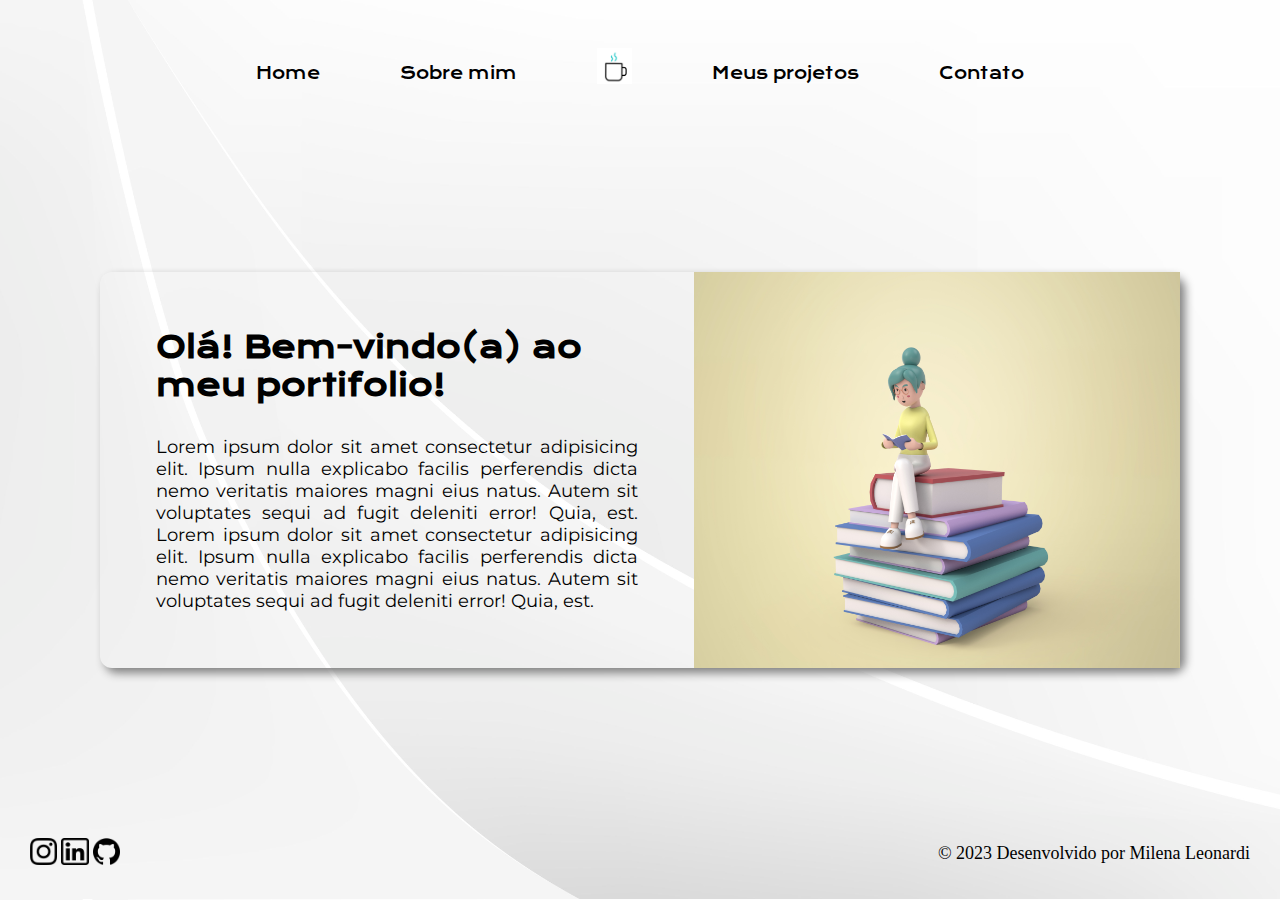
<file: index.html>
<!DOCTYPE html>
<html lang="pt-br">
  <head>
    <meta charset="UTF-8" />
    <meta http-equiv="X-UA-Compatible" content="IE=edge" />
    <meta name="viewport" content="width=device-width, initial-scale=1.0" />
    <title>Home | Portifolio</title>
    <link rel="stylesheet" href="./styles/style.css" />
  </head>
  <body>
    <header class="header">
      <nav class="mobile-nav">
        <div class="header__menu__icons">
          <input type="checkbox" id="menu" class="menu__botao" />
          <label for="menu" class="menu__rotulo">
            <span class="menu__imagem">
              <img src="./assets/cardapio1.png" alt="" />
            </span>
          </label>
          <ul class="lista-menu">
            <li class="lista-menu__item">
              <a class="lista-menu__link" href="./index.html">Home</a>
            </li>
            <li class="lista-menu__item">
              <a class="lista-menu__link" href="./about.html">Sobre mim</a>
            </li>
            <li class="lista-menu__item">
              <a class="lista-menu__link" href="./projects.html"
                >Meus projetos</a
              >
            </li>
            <li class="lista-menu__item">
              <a class="lista-menu__link" href="./contact.html">Contato</a>
            </li>
          </ul>
        </div>
        <a class="icon-home" href="index.html"
          ><img src="./assets/pagina-inicial.png" alt="Logo página inicial"
        /></a>
      </nav>

      <nav class="header__menu">
        <a class="header__menu__links" href="index.html">Home</a>
        <a class="header__menu__links" href="about.html">Sobre mim</a>
        <img
          class="image-coffee"
          src="./assets/xicara-de-cafe.gif"
          alt="Gif xícara de café"
        />
        <a class="header__menu__links" href="projects.html">Meus projetos</a>
        <a class="header__menu__links" href="contact.html">Contato</a>
      </nav>
    </header>
    <main class="main">
      <section class="main__section">
        <div class="main__div">
          <h1 class="main__text__title">
            Olá! Bem-vindo(a) ao meu portifolio!
          </h1>
          <p class="main__text__paragraph">
            Lorem ipsum dolor sit amet consectetur adipisicing elit. Ipsum nulla
            explicabo facilis perferendis dicta nemo veritatis maiores magni
            eius natus. Autem sit voluptates sequi ad fugit deleniti error!
            Quia, est. Lorem ipsum dolor sit amet consectetur adipisicing elit.
            Ipsum nulla explicabo facilis perferendis dicta nemo veritatis
            maiores magni eius natus. Autem sit voluptates sequi ad fugit
            deleniti error! Quia, est.
          </p>
        </div>
        <img
          class="main__image"
          src="./assets/3d_image.jpg"
          alt="Menina sentada em livros em 3d"
        />
      </section>
    </main>
    <footer class="footer">
      <section class="footer__images">
        <a
          class="footer__images__link"
          href="https://www.instagram.com/milenaleonardi/"
          ><img
            class="footer__images__logo"
            src="./assets/instagram.png"
            alt="Instagram logo"
        /></a>

        <a class="footer__images__link" href="https://github.com/milenaleonardi"
          ><img
            class="footer__images__logo"
            src="./assets/linkedin.png"
            alt="Linkedin logo"
        /></a>

        <a
          class="footer__images__link"
          href="https://www.linkedin.com/in/milena-leonardi/"
          ><img
            class="footer__images__logo"
            src="./assets/github.png"
            alt="Github logo"
        /></a>
      </section>
      <h3>© 2023 Desenvolvido por Milena Leonardi</h3>
    </footer>
  </body>
</html>
</file>
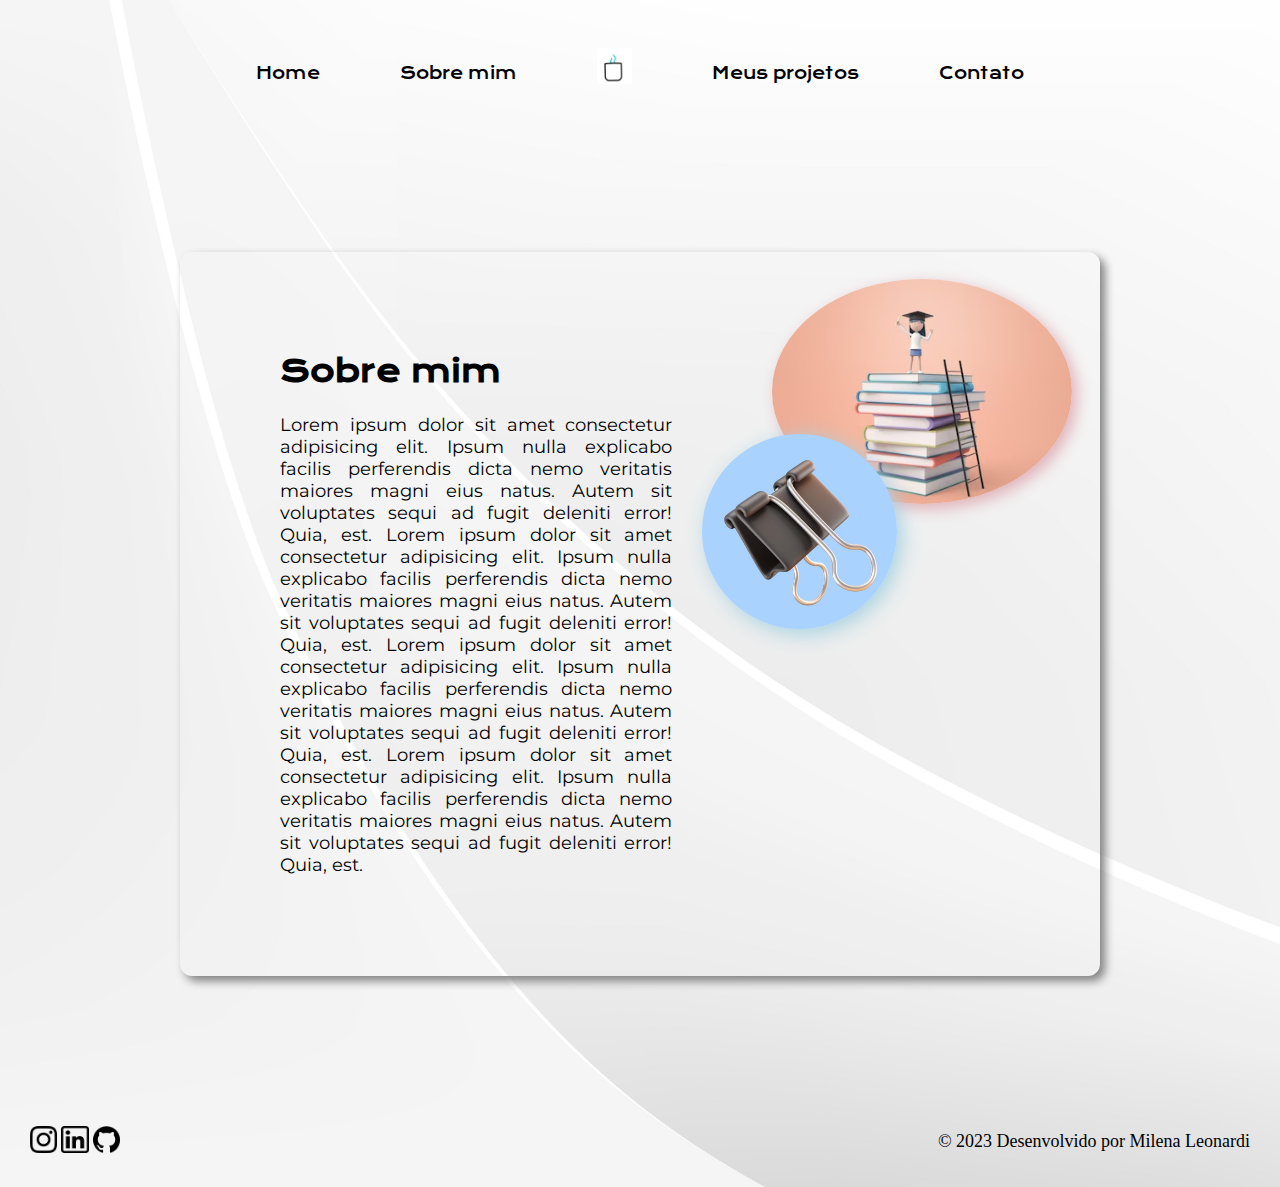
<file: about.html>
<!DOCTYPE html>
<html lang="pt-br">
  <head>
    <meta charset="UTF-8" />
    <meta http-equiv="X-UA-Compatible" content="IE=edge" />
    <meta name="viewport" content="width=device-width, initial-scale=1.0" />
    <title>Sobre mim</title>
    <link rel="stylesheet" href="./styles/about.css" />
  </head>
  <body>
    <header class="header">
      <nav class="mobile-nav">
        <div class="header__menu__icons">
          <input type="checkbox" id="menu" class="menu__botao" />
          <label for="menu" class="menu__rotulo">
            <span class="menu__imagem">
              <img src="./assets/cardapio1.png" alt="" />
            </span>
          </label>
          <ul class="lista-menu">
            <li class="lista-menu__item">
              <a class="lista-menu__link" href="./index.html">Home</a>
            </li>
            <li class="lista-menu__item">
              <a class="lista-menu__link" href="./about.html">Sobre mim</a>
            </li>
            <li class="lista-menu__item">
              <a class="lista-menu__link" href="./projects.html"
                >Meus projetos</a
              >
            </li>
            <li class="lista-menu__item">
              <a class="lista-menu__link" href="./contact.html">Contato</a>
            </li>
          </ul>
        </div>
        <a class="icon-home" href="index.html"
          ><img src="./assets/pagina-inicial.png" alt="Logo página inicial"
        /></a>
      </nav>

      <nav class="header__menu">
        <a class="header__menu__links" href="index.html">Home</a>
        <a class="header__menu__links" href="about.html">Sobre mim</a>
        <img
          class="image-coffee"
          src="./assets/xicara-de-cafe.gif"
          alt="Gif xícara de café"
        />
        <a class="header__menu__links" href="projects.html">Meus projetos</a>
        <a class="header__menu__links" href="contact.html">Contato</a>
      </nav>
    </header>
    <main class="main">
      <section class="main__section">
        <div class="main__text">
          <h1 class="main__text__title">Sobre mim</h1>
          <p class="main__text__paragraph">
            Lorem ipsum dolor sit amet consectetur adipisicing elit. Ipsum nulla
            explicabo facilis perferendis dicta nemo veritatis maiores magni
            eius natus. Autem sit voluptates sequi ad fugit deleniti error!
            Quia, est. Lorem ipsum dolor sit amet consectetur adipisicing elit.
            Ipsum nulla explicabo facilis perferendis dicta nemo veritatis
            maiores magni eius natus. Autem sit voluptates sequi ad fugit
            deleniti error! Quia, est. Lorem ipsum dolor sit amet consectetur
            adipisicing elit. Ipsum nulla explicabo facilis perferendis dicta
            nemo veritatis maiores magni eius natus. Autem sit voluptates sequi
            ad fugit deleniti error! Quia, est. Lorem ipsum dolor sit amet
            consectetur adipisicing elit. Ipsum nulla explicabo facilis
            perferendis dicta nemo veritatis maiores magni eius natus. Autem sit
            voluptates sequi ad fugit deleniti error! Quia, est.
          </p>
        </div>
        <div class="main__images">
          <img
            id="first-image"
            src="./assets/graduation.png"
            alt="Desktop rodeado e livros e outros objetos"
          />
          <img
            id="second-image"
            src="./assets/school-icon.png"
            alt="Desktop rodeado e livros e outros objetos"
          />
        </div>
      </section>
    </main>
    <footer class="footer">
      <section class="footer__images">
        <a
          class="footer__images__link"
          href="https://www.instagram.com/milenaleonardi/"
          ><img
            class="footer__images__logo"
            src="./assets/instagram.png"
            alt="Instagram logo"
        /></a>

        <a class="footer__images__link" href="https://github.com/milenaleonardi"
          ><img
            class="footer__images__logo"
            src="./assets/linkedin.png"
            alt="Linkedin logo"
        /></a>

        <a
          class="footer__images__link"
          href="https://www.linkedin.com/in/milena-leonardi/"
          ><img
            class="footer__images__logo"
            src="./assets/github.png"
            alt="Github logo"
        /></a>
      </section>
      <h3>© 2023 Desenvolvido por Milena Leonardi</h3>
    </footer>
  </body>
</html>
</file>
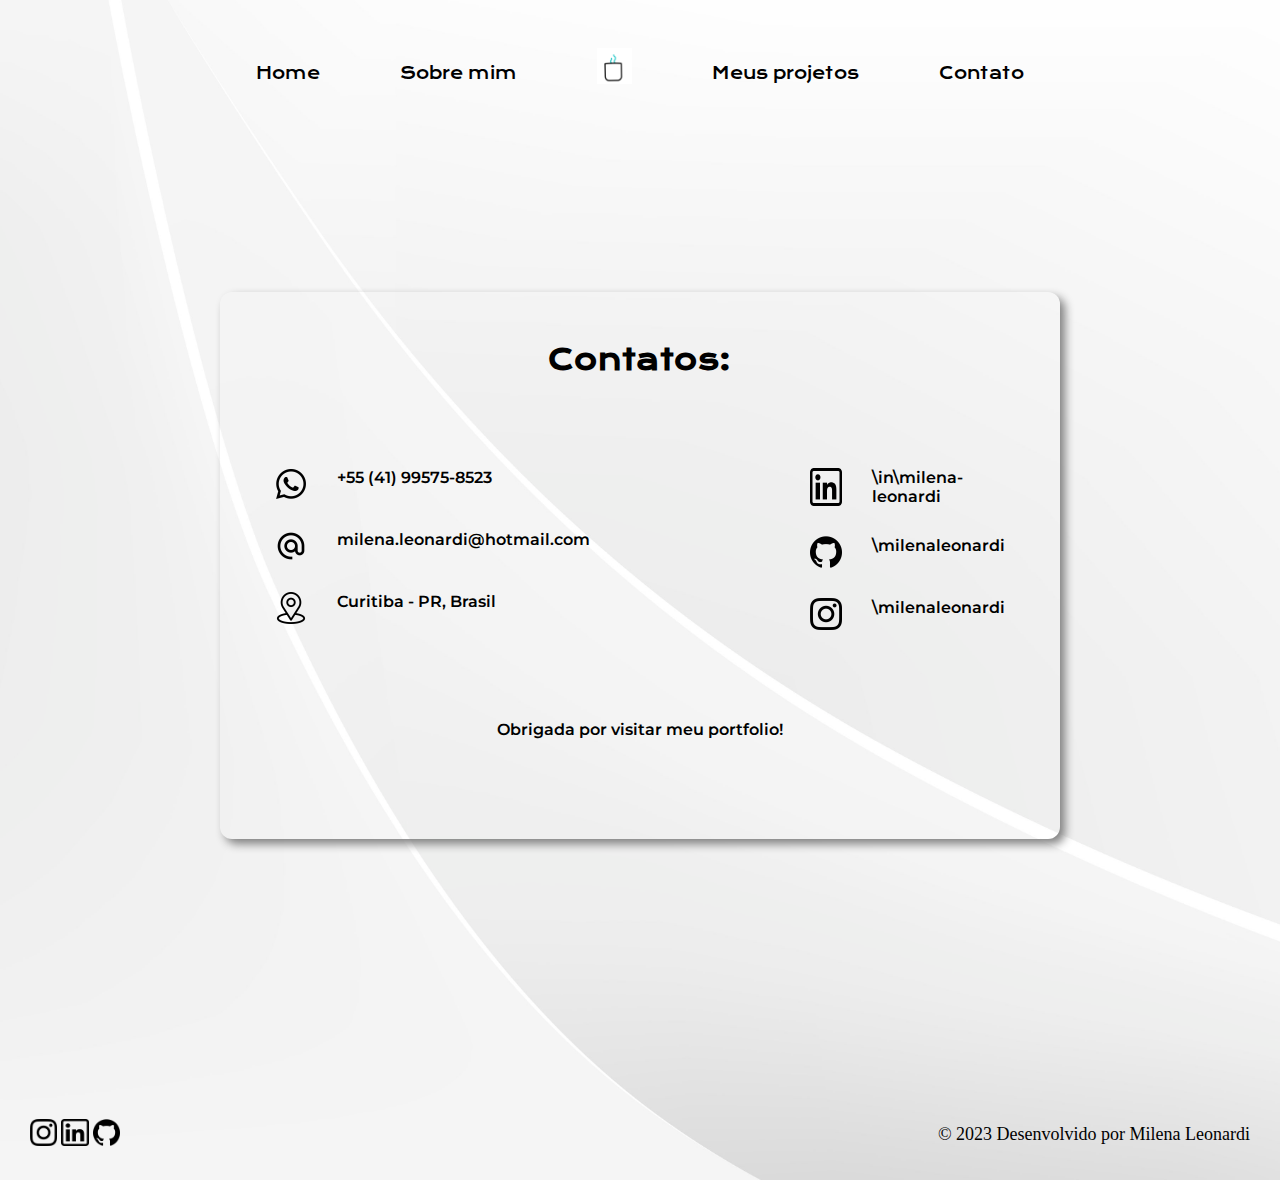
<file: contact.html>
<!DOCTYPE html>
<html lang="pt-br">
  <head>
    <meta charset="UTF-8" />
    <meta http-equiv="X-UA-Compatible" content="IE=edge" />
    <meta name="viewport" content="width=device-width, initial-scale=1.0" />
    <title>Contato</title>
    <link rel="stylesheet" href="./styles/contact.css" />
  </head>
  <body>
    <header class="header">
      <nav class="mobile-nav">
        <div class="header__menu__icons">
          <input type="checkbox" id="menu" class="menu__botao" />
          <label for="menu" class="menu__rotulo">
            <span class="menu__imagem">
              <img src="./assets/cardapio1.png" alt="" />
            </span>
          </label>
          <ul class="lista-menu">
            <li class="lista-menu__item">
              <a class="lista-menu__link" href="./index.html">Home</a>
            </li>
            <li class="lista-menu__item">
              <a class="lista-menu__link" href="./about.html">Sobre mim</a>
            </li>
            <li class="lista-menu__item">
              <a class="lista-menu__link" href="./projects.html"
                >Meus projetos</a
              >
            </li>
            <li class="lista-menu__item">
              <a class="lista-menu__link" href="./contact.html">Contato</a>
            </li>
          </ul>
        </div>
        <a class="icon-home" href="index.html"
          ><img src="./assets/pagina-inicial.png" alt="Logo página inicial"
        /></a>
      </nav>

      <nav class="header__menu">
        <a class="header__menu__links" href="index.html">Home</a>
        <a class="header__menu__links" href="about.html">Sobre mim</a>
        <img
          class="image-coffee"
          src="./assets/xicara-de-cafe.gif"
          alt="Gif xícara de café"
        />
        <a class="header__menu__links" href="projects.html">Meus projetos</a>
        <a class="header__menu__links" href="contact.html">Contato</a>
      </nav>
    </header>
    <main class="main">
      <h1 class="main__title">Contatos:</h1>
      <section class="main__section">
        <div class="icons-esquerda">
          <div class="telefone">
            <img
              class="contact-icon"
              src="./assets/whatsapp.png"
              alt="Icon whatsapp"
            />
            <p>+55 (41) 99575-8523</p>
          </div>
          <div class="email">
            <img
              class="contact-icon"
              src="./assets/o-email.png"
              alt="Icon email"
            />
            <p>milena.leonardi@hotmail.com</p>
          </div>
          <div class="localidade">
            <img
              class="contact-icon"
              src="./assets/localizacao.png"
              alt="Icon localização"
            />
            <p>Curitiba - PR, Brasil</p>
          </div>
        </div>
        <div class="icons-direita">
          <div>
            <a
              class="linkedin"
              href="https://www.linkedin.com/in/milena-leonardi/"
              ><img
                class="contact-icon"
                src="./assets/linkedin.png"
                alt="Icon linkedin"
              />
              <p>\in\milena-leonardi</p></a
            >
          </div>
          <div>
            <a class="github" href="https://github.com/milenaleonardi"
              ><img
                class="contact-icon"
                src="./assets/github.png"
                alt="Icon github"
              />
              <p>\milenaleonardi</p></a
            >
          </div>
          <div>
            <a
              class="instagram"
              href="https://www.instagram.com/milenaleonardi/"
              ><img
                class="contact-icon"
                src="./assets/instagram.png"
                alt="Icon instagram"
              />
              <p>\milenaleonardi</p></a
            >
          </div>
        </div>
      </section>
      <h3 class="main__text">Obrigada por visitar meu portfolio!</h3>
    </main>
    <footer class="footer">
      <section class="footer__images">
        <a
          class="footer__images__link"
          href="https://www.instagram.com/milenaleonardi/"
          ><img
            class="footer__images__logo"
            src="./assets/instagram.png"
            alt="Instagram logo"
        /></a>

        <a class="footer__images__link" href="https://github.com/milenaleonardi"
          ><img
            class="footer__images__logo"
            src="./assets/linkedin.png"
            alt="Linkedin logo"
        /></a>

        <a
          class="footer__images__link"
          href="https://www.linkedin.com/in/milena-leonardi/"
          ><img
            class="footer__images__logo"
            src="./assets/github.png"
            alt="Github logo"
        /></a>
      </section>
      <h3>© 2023 Desenvolvido por Milena Leonardi</h3>
    </footer>
  </body>
</html>
</file>
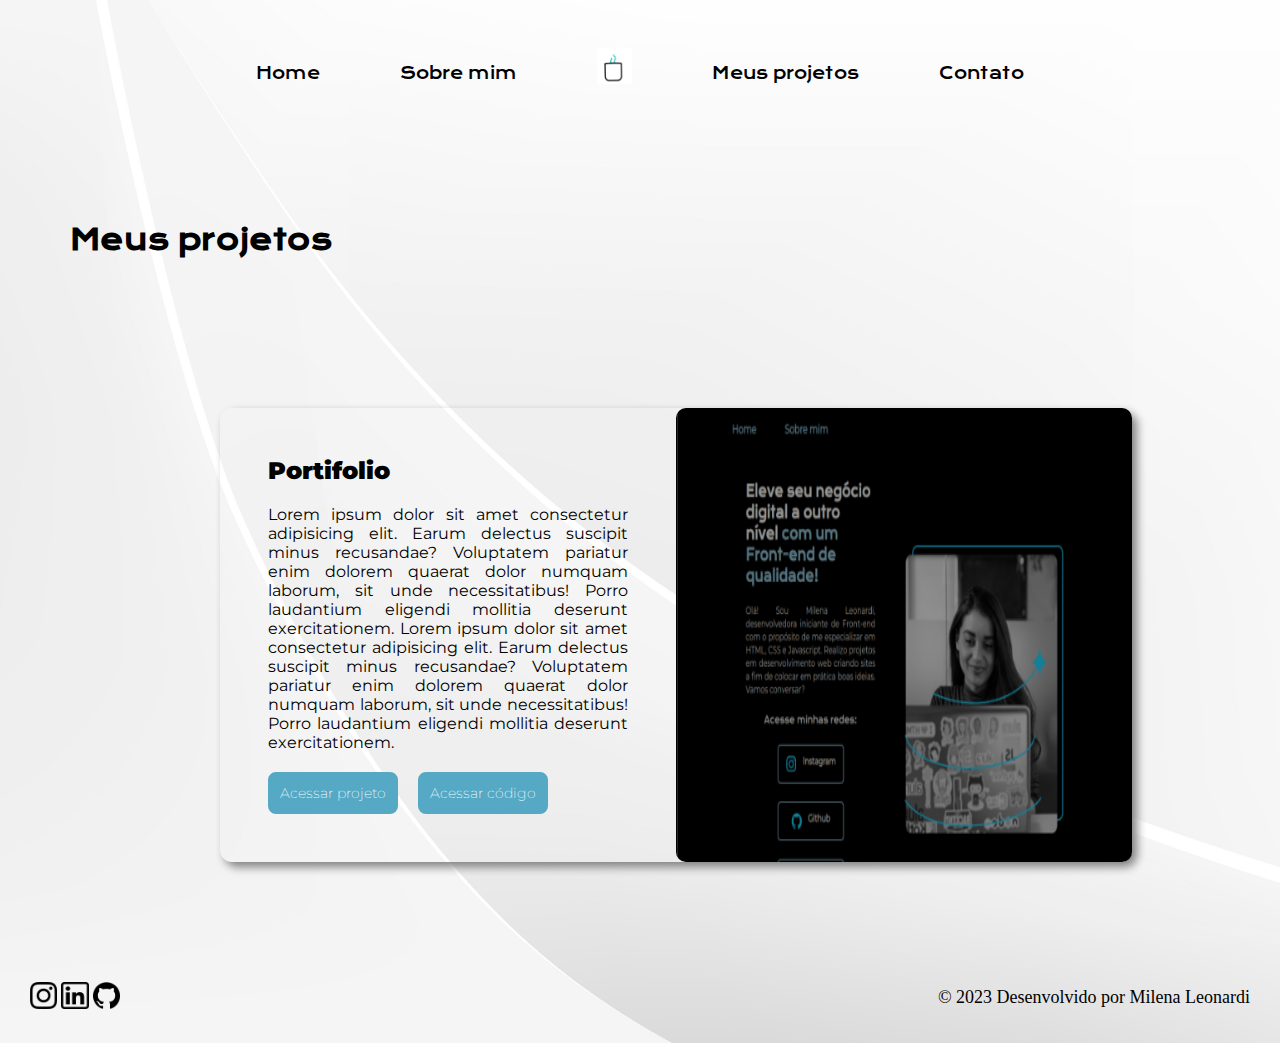
<file: projects.html>
<!DOCTYPE html>
<html lang="pt-br">
  <head>
    <meta charset="UTF-8" />
    <meta http-equiv="X-UA-Compatible" content="IE=edge" />
    <meta name="viewport" content="width=device-width, initial-scale=1.0" />
    <title>Meus projetos</title>
    <link rel="stylesheet" href="./styles/projects.css" />
  </head>
  <body>
    <header class="header">
      <nav class="mobile-nav">
        <div class="header__menu__icons">
          <input type="checkbox" id="menu" class="menu__botao" />
          <label for="menu" class="menu__rotulo">
            <span class="menu__imagem">
              <img src="./assets/cardapio1.png" alt="" />
            </span>
          </label>
          <ul class="lista-menu">
            <li class="lista-menu__item">
              <a class="lista-menu__link" href="./index.html">Home</a>
            </li>
            <li class="lista-menu__item">
              <a class="lista-menu__link" href="./about.html">Sobre mim</a>
            </li>
            <li class="lista-menu__item">
              <a class="lista-menu__link" href="./projects.html"
                >Meus projetos</a
              >
            </li>
            <li class="lista-menu__item">
              <a class="lista-menu__link" href="./contact.html">Contato</a>
            </li>
          </ul>
        </div>
        <a class="icon-home" href="index.html"
          ><img src="./assets/pagina-inicial.png" alt="Logo página inicial"
        /></a>
      </nav>

      <nav class="header__menu">
        <a class="header__menu__links" href="index.html">Home</a>
        <a class="header__menu__links" href="about.html">Sobre mim</a>
        <img
          class="image-coffee"
          src="./assets/xicara-de-cafe.gif"
          alt="Gif xícara de café"
        />
        <a class="header__menu__links" href="projects.html">Meus projetos</a>
        <a class="header__menu__links" href="contact.html">Contato</a>
      </nav>
    </header>
    <main class="main">
      <h1 class="main__title">Meus projetos</h1>
      <section class="main__section__primaria">
        <div class="main__div">
          <h2 class="main__section__title">Portifolio</h2>
          <p class="main__section__text">
            Lorem ipsum dolor sit amet consectetur adipisicing elit. Earum
            delectus suscipit minus recusandae? Voluptatem pariatur enim dolorem
            quaerat dolor numquam laborum, sit unde necessitatibus! Porro
            laudantium eligendi mollitia deserunt exercitationem. Lorem ipsum
            dolor sit amet consectetur adipisicing elit. Earum delectus suscipit
            minus recusandae? Voluptatem pariatur enim dolorem quaerat dolor
            numquam laborum, sit unde necessitatibus! Porro laudantium eligendi
            mollitia deserunt exercitationem.
          </p>
          <div class="link__button">
            <a
              href="https://portifolio-page-two.vercel.app/"
              id="primeiro-botao"
              target="_blank"
              >Acessar projeto</a
            >
            <a
              href="https://github.com/milenaleonardi/portifolio-page"
              id="segundo-botao"
              target="_blank"
              >Acessar código</a
            >
          </div>
        </div>
        <img
          class="project-image"
          src="./assets/primeiro-projeto.png"
          alt="Thumbnail do primeiro projeto"
        />
      </section>
    </main>
    <footer class="footer">
      <section class="footer__images">
        <a
          class="footer__images__link"
          href="https://www.instagram.com/milenaleonardi/"
          ><img
            class="footer__images__logo"
            src="./assets/instagram.png"
            alt="Instagram logo"
        /></a>

        <a class="footer__images__link" href="https://github.com/milenaleonardi"
          ><img
            class="footer__images__logo"
            src="./assets/linkedin.png"
            alt="Linkedin logo"
        /></a>

        <a
          class="footer__images__link"
          href="https://www.linkedin.com/in/milena-leonardi/"
          ><img
            class="footer__images__logo"
            src="./assets/github.png"
            alt="Github logo"
        /></a>
      </section>
      <h3>© 2023 Desenvolvido por Milena Leonardi</h3>
    </footer>
  </body>
</html>
</file>
<file: styles/style.css>
@import url("https://fonts.googleapis.com/css2?family=Krona+One&family=Montserrat&display=swap");

* {
  margin: 0;
  padding: 0;
}

body {
  box-sizing: border-box;
  background-image: url("/assets/fundo-vetor.jpg");
  background-size: cover;
}

.header {
  padding: 3em;
}

.mobile-nav {
  display: none;
}

.header__menu {
  display: flex;
  align-items: self-end;
  gap: 80px;
  justify-content: center;
}

.header__menu__links {
  font-size: 1rem;
  font-family: "Krona One", sans-serif;
  text-decoration: none;
  color: #000000;
}

.header__menu__links:hover {
  text-shadow: rgba(0, 0, 0, 0.949) 0.1em 0.1em 0.3em;
}

.header__menu__links:active {
  color: lightblue;
}

.image-coffee {
  width: 3%;
}

.main {
  display: flex;
  margin: 140px 200px;
  align-items: flex-start;
  justify-content: space-between;
  box-shadow: 5px 5px 10px grey;
  border-radius: 12px;
}

.main__text__title {
  font-family: "Krona One", sans-serif;
  font-size: 30px;
}

.main__text__paragraph {
  font-family: "Montserrat", sans-serif;
  font-size: 18px;
  text-align: justify;
}

.main__section {
  display: flex;
  flex-direction: row;
}

.main__image {
  width: 45%;
}

.main__div {
  padding: 5em;
  display: flex;
  flex-direction: column;
  gap: 5em;
}

.footer {
  padding: 30px;
  margin: 3% 0 0 0;
  display: flex;
  align-items: center;
  justify-content: space-evenly;
}

.footer__images__logo {
  width: 4%;
}

h3 {
  display: flex;
  justify-content: end;
  font-size: 18px;
  font-weight: 200;
  width: 100%;
}

@media screen and (max-width: 1520px) {
  .main {
    margin: 140px 100px;
  }

  .main__div {
    padding: 3.5em;
    display: flex;
    flex-direction: column;
    gap: 2em;
  }
}

@media screen and (max-width: 1220px) {
  .main {
    margin: 100px 60px;
  }

  .main__image {
    width: 55%;
  }
}

@media screen and (max-width: 1024px) {
  .main {
    margin: 120px 90px;
  }

  .main__section {
    display: flex;
    flex-direction: column;
  }

  .main__image {
    width: 100%;
  }
}

@media screen and (max-width: 900px) {
  .header__menu {
    display: none;
  }

  .mobile-nav {
    display: flex;
    flex-direction: row;
    justify-content: space-between;
    position: relative;
  }

  .menu__botao {
    display: none;
  }

  .menu__botao:checked ~ .menu__rotulo > .menu__imagem {
    background-image: url("../assets/cardapio1.png\ Aberto.png");
  }

  .menu__imagem img {
    width: 10%;
  }

  .lista-menu {
    display: none;
    position: absolute;
    top: 100%;
    width: 60vw;
  }

  .menu__botao:checked ~ .lista-menu {
    display: block;
  }

  li {
    list-style-type: none;
  }

  .lista-menu__item {
    padding: 1em;
    color: #000000;
    text-decoration: none;
    background-color: white;
    width: 60%;
    border-bottom: 1px solid lightblue;
    background: radial-gradient(
      circle at 18.7% 37.8%,
      rgba(250, 250, 250, 0.581) 0%,
      rgba(225, 234, 238, 0.492) 90%
    );
  }

  .lista-menu__item:hover {
    background: radial-gradient(
      circle at 18.7% 37.8%,
      rgb(219, 198, 198) 0%,
      rgb(170, 184, 190) 90%
    );
  }

  .lista-menu__link {
    color: #000000;
    font-family: "Monteserrat", sans-serif;
    font-weight: 600;
    text-decoration: none;
    text-transform: uppercase;
    font-size: 12px;
  }

  .icon-home img {
    width: 12%;
    margin: 0 90%;
  }

  .main {
    margin: 80px 0 80px 40px;
    align-items: center;
  }

  .footer {
    display: flex;
    justify-content: space-between;
    margin: 1rem;
  }

  .footer__images__logo {
    width: 15%;
  }

  h3 {
    width: 300%;
    font-size: 10px;
  }
}
</file>
<file: styles/about.css>
@import url("https://fonts.googleapis.com/css2?family=Krona+One&family=Montserrat&display=swap");

* {
  margin: 0;
  padding: 0;
}

body {
  box-sizing: border-box;
  background-image: url("/assets/fundo-vetor.jpg");
  background-size: cover;
  background-repeat: no-repeat;
}

.header {
  padding: 3em;
}

.mobile-nav {
  display: none;
}

.header__menu {
  display: flex;
  align-items: self-end;
  gap: 80px;
  justify-content: center;
}

.header__menu__links {
  font-size: 1rem;
  font-family: "Krona One", sans-serif;
  text-decoration: none;
  color: #000000;
}

.header__menu__links:hover {
  text-shadow: rgba(0, 0, 0, 0.949) 0.1em 0.1em 0.3em;
}

.header__menu__links:active {
  color: lightblue;
}

.image-coffee {
  width: 3%;
}

.main__section {
  display: flex;
  margin: 160px 300px;
  align-items: flex-start;
  justify-content: space-between;
  box-shadow: 5px 5px 10px grey;
  border-radius: 12px;
}

.main__text__title {
  font-family: "Krona One", sans-serif;
  font-size: 30px;
}

.main__text__paragraph {
  font-family: "Montserrat", sans-serif;
  font-size: 18px;
  text-align: justify;
}

.main__text {
  display: flex;
  flex-direction: column;
  gap: 24px;
  padding: 100px;
}

.main__images {
  display: flex;
  flex-direction: column;
  padding: 3% 3% 3% 0;
}

#first-image {
  border-radius: 50%;
  width: 300px;
  position: relative;
  box-shadow: 5px 5px 15px rgb(224, 177, 185);
}

#second-image {
  border-radius: 50%;
  width: 65%;
  position: relative;
  top: -70px;
  right: 70px;
  box-shadow: 5px 5px 20px rgb(167, 211, 226);
}

.footer {
  padding: 30px;
  margin: 3% 0 0 0;
  display: flex;
  align-items: center;
  justify-content: space-evenly;
}

.footer__images__logo {
  width: 4%;
}

h3 {
  display: flex;
  justify-content: end;
  font-size: 18px;
  font-weight: 200;
  width: 100%;
}

@media screen and (max-width: 1610px) {
  .main__section {
    margin: 120px 180px;
  }
}

@media screen and (max-width: 1270px) {
  .main__section {
    margin: 110px 100px;
  }

  .main__text {
    padding: 40px 60px;
    margin: 0;
  }

  .main__text__title {
    font-size: 26px;
  }

  .main__text__paragraph {
    font-size: 16px;
  }

  #first-image {
    width: 200px;
    position: relative;
    margin: 10px 70px;
  }

  #second-image {
    width: 34%;
    position: relative;
    margin: 0 0 0 100px;
  }
}

@media screen and (max-width: 1110px) {
  .main__section {
    margin: 110px 110px;
    display: flex;
    flex-direction: column;
    align-items: center;
    justify-content: center;
  }

  #first-image {
    width: 15rem;
    margin: -30px 0 0 300px;
  }

  #second-image {
    width: 8rem;
    margin: 0 0 0 300px;
  }
}

@media screen and (max-width: 900px) {
  .header__menu {
    display: none;
  }

  .mobile-nav {
    display: flex;
    flex-direction: row;
    justify-content: space-between;
    position: relative;
    align-items: center;
  }

  .menu__botao {
    display: none;
  }

  .menu__botao:checked ~ .menu__rotulo > .menu__imagem {
    background-image: url("../assets/cardapio1.png\ Aberto.png");
  }

  .menu__imagem img {
    width: 10%;
  }

  .lista-menu {
    display: none;
    position: absolute;
    top: 100%;
    width: 60vw;
  }

  .menu__botao:checked ~ .lista-menu {
    display: block;
  }

  li {
    list-style-type: none;
  }

  .lista-menu__item {
    padding: 1em;
    color: #000000;
    text-decoration: none;
    background-color: white;
    width: 60%;
    border-bottom: 1px solid lightblue;
    background: radial-gradient(
      circle at 18.7% 37.8%,
      rgb(250, 250, 250) 0%,
      rgb(225, 234, 238) 90%
    );
  }

  .lista-menu__item:hover {
    background: radial-gradient(
      circle at 18.7% 37.8%,
      rgb(219, 198, 198) 0%,
      rgb(170, 184, 190) 90%
    );
  }

  .lista-menu__link {
    color: #000000;
    font-family: "Monteserrat", sans-serif;
    font-weight: 700;
    text-decoration: none;
    text-transform: uppercase;
    font-size: 12px;
  }

  .icon-home img {
    width: 12%;
    margin: 0 90%;
  }

  .main__section {
    margin: 40px 40px;
    padding: 0;
  }

  .main__text__title {
    font-size: 18px;
  }

  .main__text__paragraph {
    font-size: 12px;
  }

  #first-image {
    width: 14rem;
    margin: auto;
  }

  #second-image {
    width: 8rem;
    margin: auto;
  }

  .footer {
    display: flex;
    justify-content: space-between;
    margin: 1rem;
  }

  .footer__images__logo {
    width: 8%;
  }

  h3 {
    width: 300%;
    font-size: 10px;
  }
}

@media screen and (max-width: 450px) {
  #first-image {
    width: 8rem;
    margin: auto;
  }

  #second-image {
    width: 4rem;
    margin: auto;
  }
}
</file>
<file: styles/contact.css>
@import url("https://fonts.googleapis.com/css2?family=Krona+One&family=Montserrat&display=swap");

* {
  margin: 0;
  padding: 0;
}

body {
  box-sizing: border-box;
  background-image: url("/assets/fundo-vetor.jpg");
  background-size: cover;
}

.header {
  padding: 3em;
}

.mobile-nav {
  display: none;
}

.header__menu {
  display: flex;
  align-items: self-end;
  gap: 80px;
  justify-content: center;
}

.header__menu__links {
  font-size: 1rem;
  font-family: "Krona One", sans-serif;
  text-decoration: none;
  color: #000000;
}

.header__menu__links:hover {
  text-shadow: rgba(0, 0, 0, 0.949) 0.1em 0.1em 0.3em;
}

.header__menu__links:active {
  color: lightblue;
}

.image-coffee {
  width: 3%;
}

.main {
  display: flex;
  flex-direction: column;
  margin: 180px 350px 280px 350px;
  padding: 50px 120px 100px 120px;
  align-items: center;
  justify-content: space-between;
  box-shadow: 5px 5px 10px grey;
  border-radius: 12px;
  gap: 90px;
  box-sizing: border-box;
}

.main__title {
  font-family: "Krona One", sans-serif;
  font-size: 28px;
}

.main__section {
  display: flex;
  flex-direction: row;
  gap: 220px;
}

.icons-esquerda,
.icons-direita {
  display: flex;
  flex-direction: column;
  gap: 30px;
  align-items: flex-start;
}

.telefone,
.email,
.localidade,
.linkedin,
.github,
.instagram {
  display: flex;
  flex-direction: row;
  gap: 30px;
  font-family: "Montserrat", sans-serif;
  font-weight: 600;
  text-decoration: none;
  color: #000000;
}

.contact-icon {
  width: 32px;
}

.main__text {
  font-family: "Montserrat", sans-serif;
  font-weight: 600;
  font-size: 16px;
  display: flex;
  justify-content: center;
}

.footer {
  padding: 30px;
  margin: 3% 0 0 0;
  display: flex;
  align-items: center;
  justify-content: space-evenly;
}

.footer__images__logo {
  width: 4%;
}

h3 {
  display: flex;
  justify-content: end;
  font-size: 18px;
  font-weight: 200;
  width: 100%;
}

@media screen and (max-width: 1570px) {
  .main {
    margin: 160px 220px 250px 220px;
  }
}

@media screen and (max-width: 1240px) {
  .main {
    margin: 110px 60px 200px 60px;
  }

  .main__section {
    display: flex;
    gap: 40px;
  }

  .icons-direita img {
    width: 12%;
  }

  .icons-esquerda img {
    width: 10%;
  }
}

@media screen and (max-width: 700px) {
  .header__menu {
    display: none;
  }

  .mobile-nav {
    display: flex;
    flex-direction: row;
    justify-content: space-between;
    position: relative;
    align-items: center;
  }

  .menu__botao {
    display: none;
  }

  .menu__botao:checked ~ .menu__rotulo > .menu__imagem {
    background-image: url("../assets/cardapio1.png\ Aberto.png");
  }

  .menu__imagem img {
    width: 10%;
  }

  .lista-menu {
    display: none;
    position: absolute;
    top: 100%;
    width: 60vw;
  }

  .menu__botao:checked ~ .lista-menu {
    display: block;
  }

  li {
    list-style-type: none;
  }

  .lista-menu__item {
    padding: 1em;
    color: #000000;
    text-decoration: none;
    background-color: white;
    width: 60%;
    border-bottom: 1px solid lightblue;
    background: radial-gradient(
      circle at 18.7% 37.8%,
      rgb(250, 250, 250) 0%,
      rgb(225, 234, 238) 90%
    );
  }

  .lista-menu__item:hover {
    background: radial-gradient(
      circle at 18.7% 37.8%,
      rgb(219, 198, 198) 0%,
      rgb(170, 184, 190) 90%
    );
  }

  .lista-menu__link {
    color: #000000;
    font-family: "Monteserrat", sans-serif;
    font-weight: 700;
    text-decoration: none;
    text-transform: uppercase;
    font-size: 12px;
  }

  .icon-home img {
    width: 12%;
    margin: 0 90%;
  }

  .main {
    width: auto;
    margin: 20px;
    padding: 60px 30px;
  }
  .main__title {
    font-size: 20px;
  }

  .main__section {
    display: flex;
    flex-direction: column;
    word-break: break-word;
    padding-left: 20px;
    font-size: 12px;
  }

  .main__text {
    font-size: 12px;
    width: auto;
    text-align: center;
  }

  .icons-direita img,
  .icons-esquerda img {
    width: 7%;
    font-size: 10px;
  }

  .footer {
    display: flex;
    justify-content: space-between;
    margin: 1rem;
  }

  .footer__images__logo {
    width: 8%;
  }

  h3 {
    width: 300%;
    font-size: 10px;
  }
}
</file>
<file: styles/projects.css>
@import url("https://fonts.googleapis.com/css2?family=Krona+One&family=Montserrat&display=swap");

* {
  margin: 0;
  padding: 0;
}

body {
  box-sizing: border-box;
  background-image: url("/assets/fundo-vetor.jpg");
  background-size: cover;
  background-repeat: no-repeat;
}

.header {
  padding: 3rem;
}

.mobile-nav {
  display: none;
}

.header__menu {
  display: flex;
  align-items: self-end;
  gap: 80px;
  justify-content: center;
}

.header__menu__links {
  font-size: 1rem;
  font-family: "Krona One", sans-serif;
  text-decoration: none;
  color: #000000;
}

.header__menu__links:hover {
  text-shadow: rgba(0, 0, 0, 0.949) 0.1em 0.1em 0.3em;
}

.header__menu__links:active {
  color: lightblue;
}

.image-coffee {
  width: 3%;
}

.main {
  margin: 100px 100px 300px 150px;
}

.main__title {
  font-family: "Krona One", sans-serif;
  font-size: 28px;
}

.main__section__primaria {
  display: flex;
  flex-direction: row;
  justify-content: space-between;
  box-shadow: 5px 5px 10px grey;
  border-radius: 12px;
  font-family: "Montserrat", sans-serif;
  width: 85%;
  margin: 180px 0 0 300px;
}

.main__div {
  padding: 3em;
  display: flex;
  flex-direction: column;
  gap: 20px;
}

.main__section__title {
  font-weight: 900;
}

.main__section__text {
  font-size: 16px;
  text-align: justify;
}

.project-image {
  width: 40%;
  border-radius: 10px;
}

.link__button {
  display: flex;
  flex-direction: row;
  gap: 20px;
}

#primeiro-botao,
#segundo-botao {
  color: white;
  border: 2px solid rgb(85, 169, 197);
  background-color: rgb(85, 169, 197);
  border-radius: 8px;
  padding: 10px;
  font-weight: 200;
  font-size: 14px;
  text-decoration: none;
}

.footer {
  padding: 30px;
  margin: 3% 0 0 0;
  display: flex;
  align-items: center;
  justify-content: space-evenly;
}

.footer__images__logo {
  width: 4%;
}

h3 {
  display: flex;
  justify-content: end;
  font-size: 18px;
  font-weight: 200;
  width: 100%;
}

@media screen and (max-width: 1550px) {
  .header__menu {
    width: 100%;
  }
  .main {
    margin: 90px 70px;
  }

  .main__section__primaria {
    width: 80%;
    margin: 150px 0 0 150px;
  }

  .project-image {
    width: 50%;
  }

  #primeiro-botao,
  #segundo-botao {
    text-align: center;
  }

  .footer {
    margin: 3% 0 0 0;
  }
}

@media screen and (max-width: 1120px) {
  .main {
    margin: 50px 200px 200px 50px;
  }

  .main__title {
    font-size: 24px;
  }

  .main__section__primaria {
    width: 100%;
    margin: 180px 50px 0 90px;
  }

  .main__div {
    padding: 2em;
  }

  .main__section__title {
    font-size: 20px;
  }

  .main__section__text {
    font-size: 10px;
    text-align: justify;
  }

  .project-image {
    width: 60%;
    border-radius: 10px;
  }

  #primeiro-botao,
  #segundo-botao {
    padding: 8px;
    font-size: 12px;
  }
}

@media screen and (max-width: 900px) {
  .header {
    padding: 2.5rem 2rem;
  }

  .header__menu {
    gap: 40px;
  }

  .main {
    margin: 80px 100px 150px 100px;
  }

  .main {
    display: flex;
    flex-direction: column;
    align-items: center;
    justify-content: center;
  }

  .main__title {
    font-size: 20px;
  }

  .main__section__primaria {
    display: flex;
    flex-direction: column;
    width: 100%;
    margin-top: 120px;
  }

  .main__div {
    padding: 2em;
  }

  .project-image {
    width: 100%;
  }

  .link__button {
    display: flex;
    justify-content: center;
  }

  #primeiro-botao,
  #segundo-botao {
    padding: 8px;
    font-size: 12px;
  }

  .footer {
    display: flex;
    justify-content: center;
    margin: 1rem;
  }

  .footer__images__logo {
    width: 15%;
  }

  h3 {
    padding-left: 10rem;
    padding-right: 1rem;
    width: 400%;
  }
}

@media screen and (max-width: 500px) {
  .header__menu {
    width: 100%;
  }
  .main {
    margin: 90px 70px;
  }

  .main__section__primaria {
    width: 80%;
    margin: 150px 0 0 150px;
  }

  .project-image {
    width: 50%;
  }

  #primeiro-botao,
  #segundo-botao {
    text-align: center;
  }

  .footer {
    margin: 3% 0 0 0;
  }
}

@media screen and (max-width: 1120px) {
  .main {
    margin: 50px 200px 200px 50px;
  }

  .main__title {
    font-size: 24px;
  }

  .main__section__primaria {
    width: 100%;
    margin: 180px 50px 0 90px;
  }

  .main__div {
    padding: 2em;
  }

  .main__section__title {
    font-size: 20px;
  }

  .main__section__text {
    font-size: 10px;
    text-align: justify;
  }

  .project-image {
    width: 60%;
    border-radius: 10px;
  }

  #primeiro-botao,
  #segundo-botao {
    padding: 8px;
    font-size: 12px;
  }
}

@media screen and (max-width: 900px) {
  .header__menu {
    display: none;
  }

  .mobile-nav {
    display: flex;
    flex-direction: row;
    justify-content: space-between;
    position: relative;
  }

  .menu__botao {
    display: none;
  }

  .menu__botao:checked ~ .menu__rotulo > .menu__imagem {
    background-image: url("../assets/cardapio1.png\ Aberto.png");
  }

  .menu__imagem img {
    width: 10%;
  }

  .lista-menu {
    display: none;
    position: absolute;
    top: 100%;
    width: 60vw;
  }

  .menu__botao:checked ~ .lista-menu {
    display: block;
  }

  li {
    list-style-type: none;
  }

  .lista-menu__item {
    padding: 1em;
    color: #000000;
    text-decoration: none;
    background-color: white;
    width: 30%;
    border-bottom: 1px solid lightblue;
    background: radial-gradient(
      circle at 18.7% 37.8%,
      rgb(250, 250, 250) 0%,
      rgb(225, 234, 238) 90%
    );
  }

  .lista-menu__item:hover {
    background: radial-gradient(
      circle at 18.7% 37.8%,
      rgb(219, 198, 198) 0%,
      rgb(170, 184, 190) 90%
    );
  }

  .lista-menu__link {
    color: #000000;
    font-family: "Monteserrat", sans-serif;
    font-weight: 600;
    text-decoration: none;
    text-transform: uppercase;
    font-size: 12px;
  }

  .icon-home img {
    width: 12%;
    margin: 0 90%;
  }

  .main {
    margin: 0px 100px 150px 100px;
  }

  .main {
    display: flex;
    flex-direction: column;
    align-items: center;
    justify-content: center;
    margin: 100px 70px 100px 30px;
  }

  .main__title {
    font-size: 20px;
  }

  .main__section__primaria {
    display: flex;
    flex-direction: column;
    width: 100%;
    margin-top: 120px;
  }

  .main__div {
    padding: 2em;
  }

  .project-image {
    width: 100%;
  }

  .link__button {
    display: flex;
    justify-content: center;
  }

  #primeiro-botao,
  #segundo-botao {
    padding: 8px;
    font-size: 12px;
  }

  .footer {
    display: flex;
    justify-content: center;
    margin: 1rem;
  }

  .footer__images__logo {
    width: 15%;
  }

  h3 {
    padding-left: 10rem;
    padding-right: 1rem;
    width: 400%;
    font-size: 10px;
  }
}
</file>
